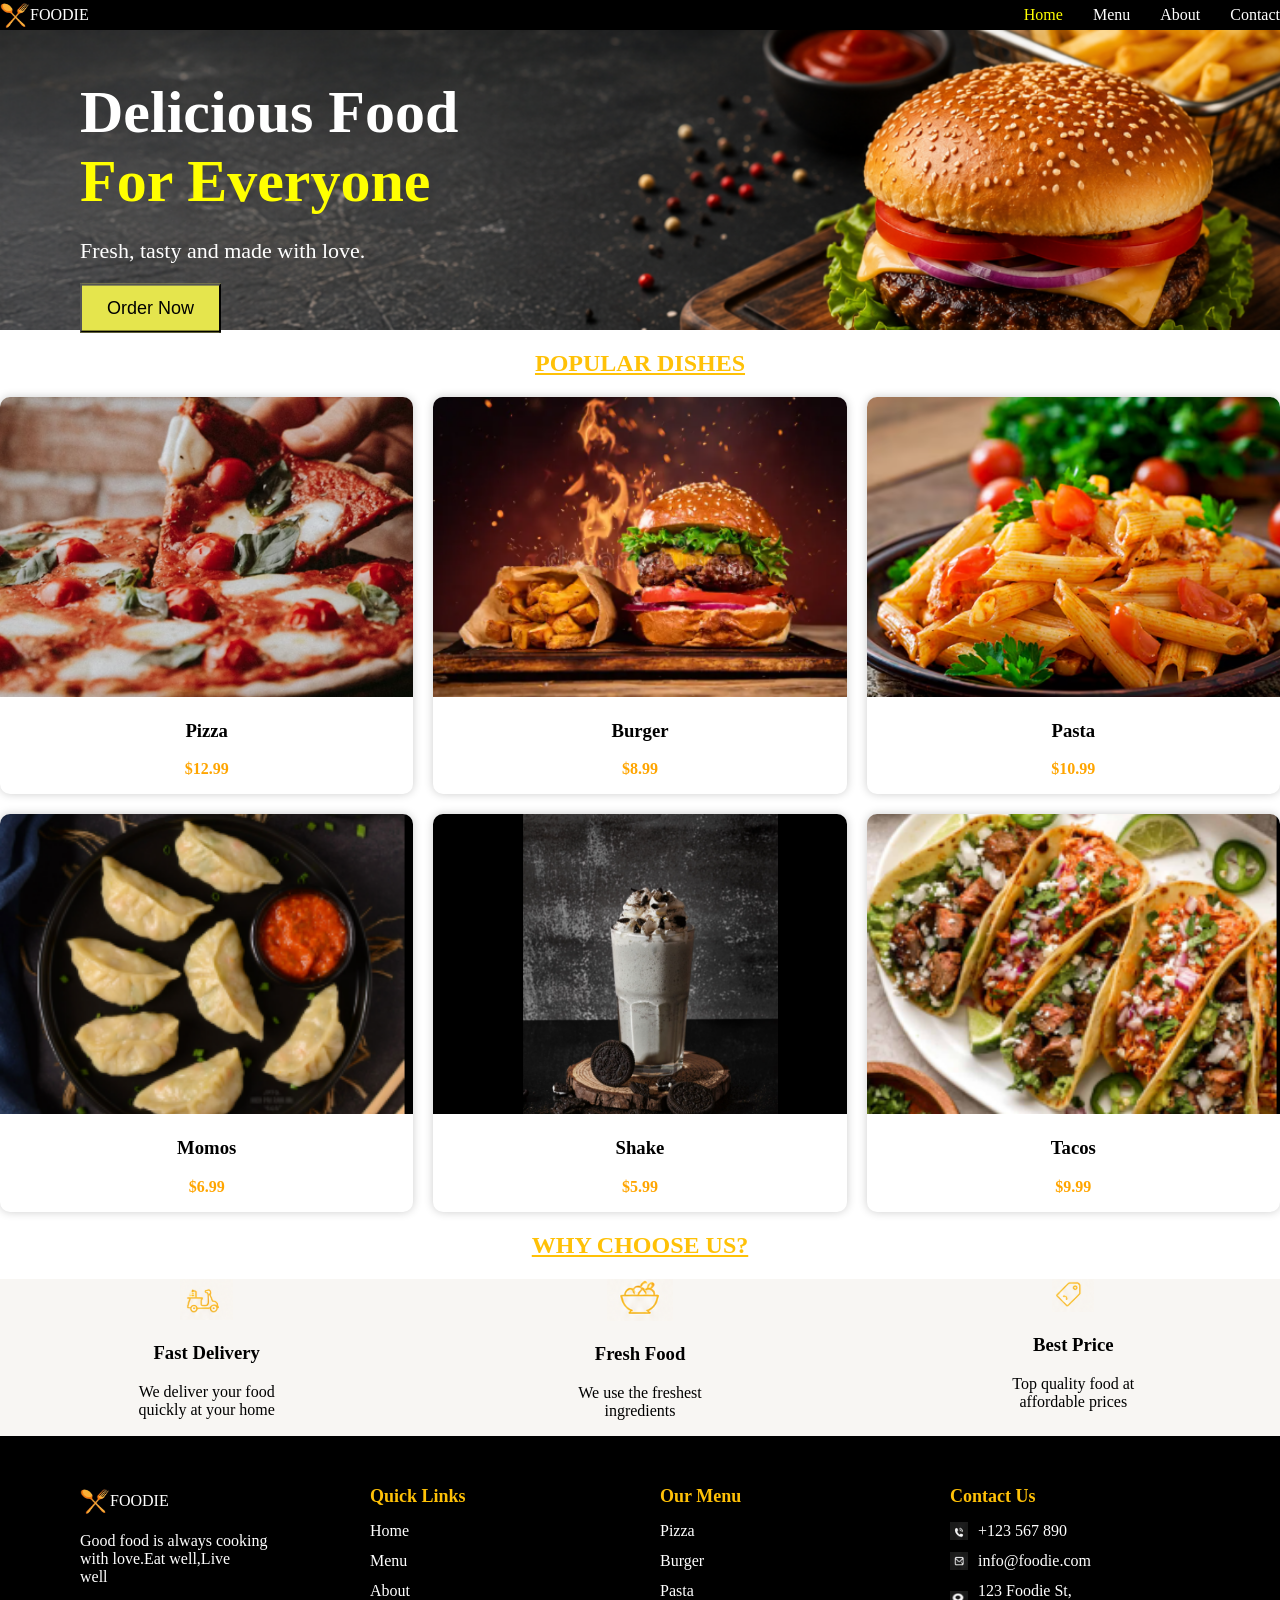
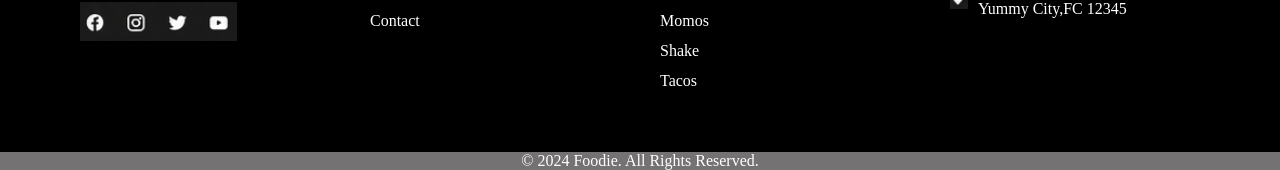
<file: index.html>
<!DOCTYPE html>
<html lang="en">
<head>
    <meta charset="UTF-8">
    <meta name="viewport" content="width=device-width, initial-scale=1.0">
    <title>Document</title>
    <link rel="stylesheet" href="style.css">
</head>
<body>
    <header>
        <div class="logo">
            <img height="30px" width="30px" src="WhatsApp Image 2026-06-08 at 18.58.19.jpeg" alt="logo">
            <div class="name">FOODIE</div>
       </div>
       <ul class="nav">
            <li class="yellow">Home</li>
            <li>Menu</li>
            <li>About</li>
            <li>Contact</li>
        </ul>
    </header>
    <section class="hero">
        <img src="image.png">
        <div class="content">
            <h1>
                Delicious Food <br>
                <span>For Everyone</span>
            </h1>
            <p>Fresh, tasty and made with love.</p>
            <button>Order Now</button>
        </div>
    </section>
    <section class="dishes">
        <h1>POPULAR DISHES</h1>
        <div class="cards">
            <div class="card">
                <img src="pizza.jpg">
                <h3>Pizza</h3>
                <p>$12.99</p>
            </div>
            <div class="card">
                <img src="burger.jpg">
                <h3>Burger</h3>
                <p>$8.99</p>
            </div>
            <div class="card">
                <img src="pasta.jpg">
                <h3>Pasta</h3>
                <p>$10.99</p>
            </div>
            <div class="card">
                <img src="momos.jpg">
                <h3>Momos</h3>
                <p>$6.99</p>
            </div>
            <div class="card">
                <img src="shake.jpg">
                <h3>Shake</h3>
                <p>$5.99</p>
            </div>
            <div class="card">
                <img src="tacos.jpg">
                <h3>Tacos</h3>
                <p>$9.99</p>
            </div>
    </section>
    <section class="qualities">
        <h2>WHY CHOOSE US?</h2>
        <div class="lasts">
            <div class="last">
                <img src="Screenshot 2026-06-08 212545.png">
                <h3>Fast Delivery</h3>
                <p>We deliver your food<br>quickly at your home</p>
            </div>
            <div class="last">
                <img src="Screenshot 2026-06-08 213935.png">
                <h3>Fresh Food</h3>
                <p>We use the freshest<br>ingredients</p>
            </div>
            <div class="last">
                <img src="Screenshot 2026-06-08 212555.png">
                <h3>Best Price</h3>
                <p>Top quality food at <br>affordable prices</p>
            </div>
        </div>
    </section>
    <section>
        <div class="contacts">
            <div class="contact">
                <div class="logo">
                    <img height="30px" width="30px" src="WhatsApp Image 2026-06-08 at 18.58.19.jpeg" alt="logo">
                    <div class="name">FOODIE</div>
                </div>
                <p>Good food is always cooking<br> with love.Eat well,Live<br>well</p>
                <img src="whatsapp,insta.png">
            </div>
            <div class="contact">
                <h5>Quick Links</h5>
                <ul>
                    <li>Home</li>
                    <li>Menu</li>
                    <li>About</li>
                    <li>Contact</li>
                </ul>
            </div>
            <div class="contact">
                <h5>Our Menu</h5>
                <ul>
                    <li>Pizza</li>
                    <li>Burger</li>
                    <li>Pasta</li>
                    <li>Momos</li>
                    <li>Shake</li>
                    <li>Tacos</li>
                </ul>
            </div>
            <div class="contact">
                <h5>Contact Us</h5>
                <ul>
                    <li><img src="call.png">+123 567 890</li>
                    <li><img src="email.png">info@foodie.com</li>
                    <li><img src="location.png">123 Foodie St,<br>Yummy City,FC 12345</li>
                </ul>
            </div>
        </div>
    </section>
    <footer>
        <div>&copy;  2024 Foodie. All Rights Reserved.</div>
    </footer>
</body>
</html>
</file>
<file: style.css>
body{
    margin: 0;
    padding:0;
}
header{
    display: flex;
    justify-content: space-between;
    align-items:center;
    background-color: black;
}
.name{
    color: white;
}.yellow{
    color: yellow;
}
.logo{
    display:flex;
    align-items:center;
}
.nav{
    list-style: none;
    color: white;
    display: flex;
    gap: 30px;
    justify-content:flex-end;
    margin:0;
    padding:0;
}
.hero{
    position: relative;
    width: 100%;
}
.hero img{
    display: block;
    width: 100%;
    height:300px;
    object-fit: cover;
}
.content{
    position: absolute;
    top: 50%;
    left: 80px;
    transform: translateY(-50%);
    color: white;
}
.content h1{
    font-size: 60px;
    margin-bottom: 10px;
}
.content span{
    color: yellow;
}
.content p{
    font-size: 22px;
    margin-bottom: 20px;
}
.content button{
    padding: 12px 25px;
    font-size: 18px;
    background-color: rgb(229, 229, 77);
}
.dishes{
    text-align: center;
}
.dishes h1{
    text-decoration: underline;
    color:#FFC107;
}
.cards{
    display:grid;
    grid-template-columns:repeat(3,1fr);
    gap:20px;
}
.card{
    border-radius:10px;
    overflow:hidden;
    box-shadow:0 0 10px rgba(0,0,0,0.2);
}
.card img{
    width:100%;
    height:300px;
    object-fit:cover;
}
.card p{
    color:orange;
    font-weight:bold;
}
.qualities{
    text-align: center;
}
.qualities h2{
    color: #FFC107;
    text-decoration:underline;
}
.lasts{
    display:grid;
    background-color:#f8f6f3;
    grid-template-columns:repeat(3,1fr);
    gap:20px;
}
.contacts{
    background-color: black;
    color: white;
    display:grid;
    grid-template-columns:repeat(4,1fr);
    gap:40px;
    justify-content:space-around ;
    justify-items: left;
    align-items: start;
    padding:50px 80px;
}
.contact ul{
    list-style: none;
    padding:0;
    margin:0;
}
.contact h5{
    color:#FFC107;
    font-size:18px;
    margin-bottom:15px;
    margin-top:0;
}
.contact li{
    margin-bottom:12px;
    display:flex;
    align-items:center;
    gap:10px;
}
.contact li img{
    height:18px;
    width:18px;
}
footer{
    background-color: rgb(116, 114, 114);
    color: white;
    text-align: center;
}
</file>
